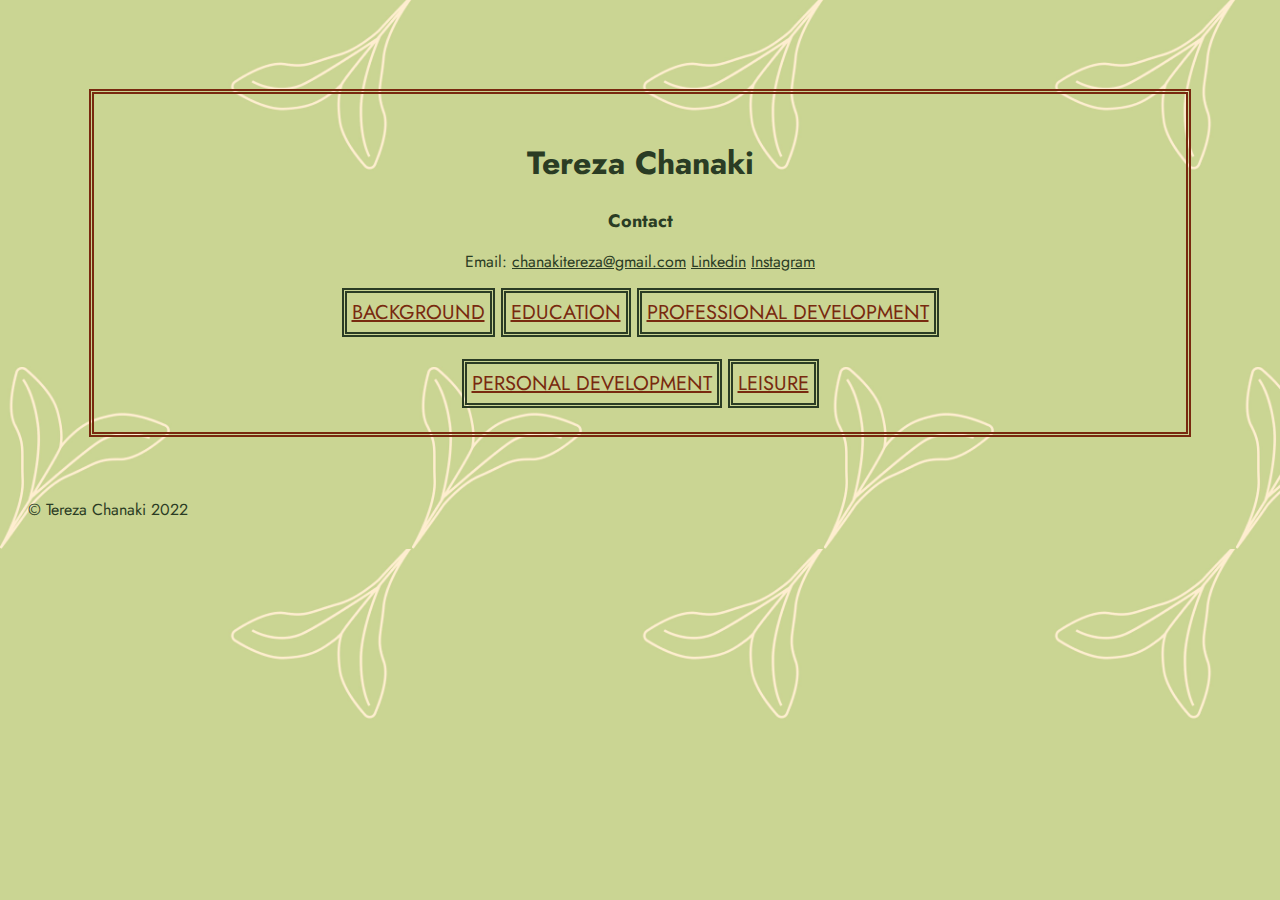
<file: index.html>
<!DOCTYPE html>
<html lang="en">
<head><meta charset="UTF-8">
        <title>Tereza Chanaki - CV</title>
        <!-- Google tag (gtag.js) -->
        <script async src="https://www.googletagmanager.com/gtag/js?id=G-EYQHPK1XE4"></script>
        <script>
  window.dataLayer = window.dataLayer || [];
  function gtag(){dataLayer.push(arguments);}
  gtag('js', new Date());

  gtag('config', 'G-EYQHPK1XE4');
        </script>
        <link rel="preconnect" href="https://fonts.googleapis.com">
        <link rel="preconnect" href="https://fonts.gstatic.com" crossorigin>
        <link href="https://fonts.googleapis.com/css2?family=Jost:wght@300&display=swap" rel="stylesheet">
        <link href="styles.css" rel="stylesheet"/>
</head>
<body>
    <main>
        <h1 id="name">Tereza Chanaki</h1>
            <h1 id="contact">Contact</h1>
        <div>
             <p id="socials">Email: <a class="links" href="mailto:chanakitereza@gmail.com">chanakitereza@gmail.com</a>
            <a href="https://www.linkedin.com/in/tereza-chanaki-134680199/" class="links">Linkedin</a>
            <a href="https://www.instagram.com/teresachanaki/" class="links">Instagram</a>
        </p>
        </div>

        <div id="firstrow">
                <a href="background.html" id="background">BACKGROUND</a>
                <a href="education.html" id="education">EDUCATION</a>
                <a href="professional.html" id="professional">PROFESSIONAL DEVELOPMENT</a>
        </div>
        <br>
        <div id="secondrow">
                <a href="personal.html" id="personal">PERSONAL DEVELOPMENT</a>
                <a href="leisure.html" id="leisure">LEISURE</a>
        </div>  
    </main>
    <footer>© Tereza Chanaki 2022</footer>
</body>
</html>
</file>
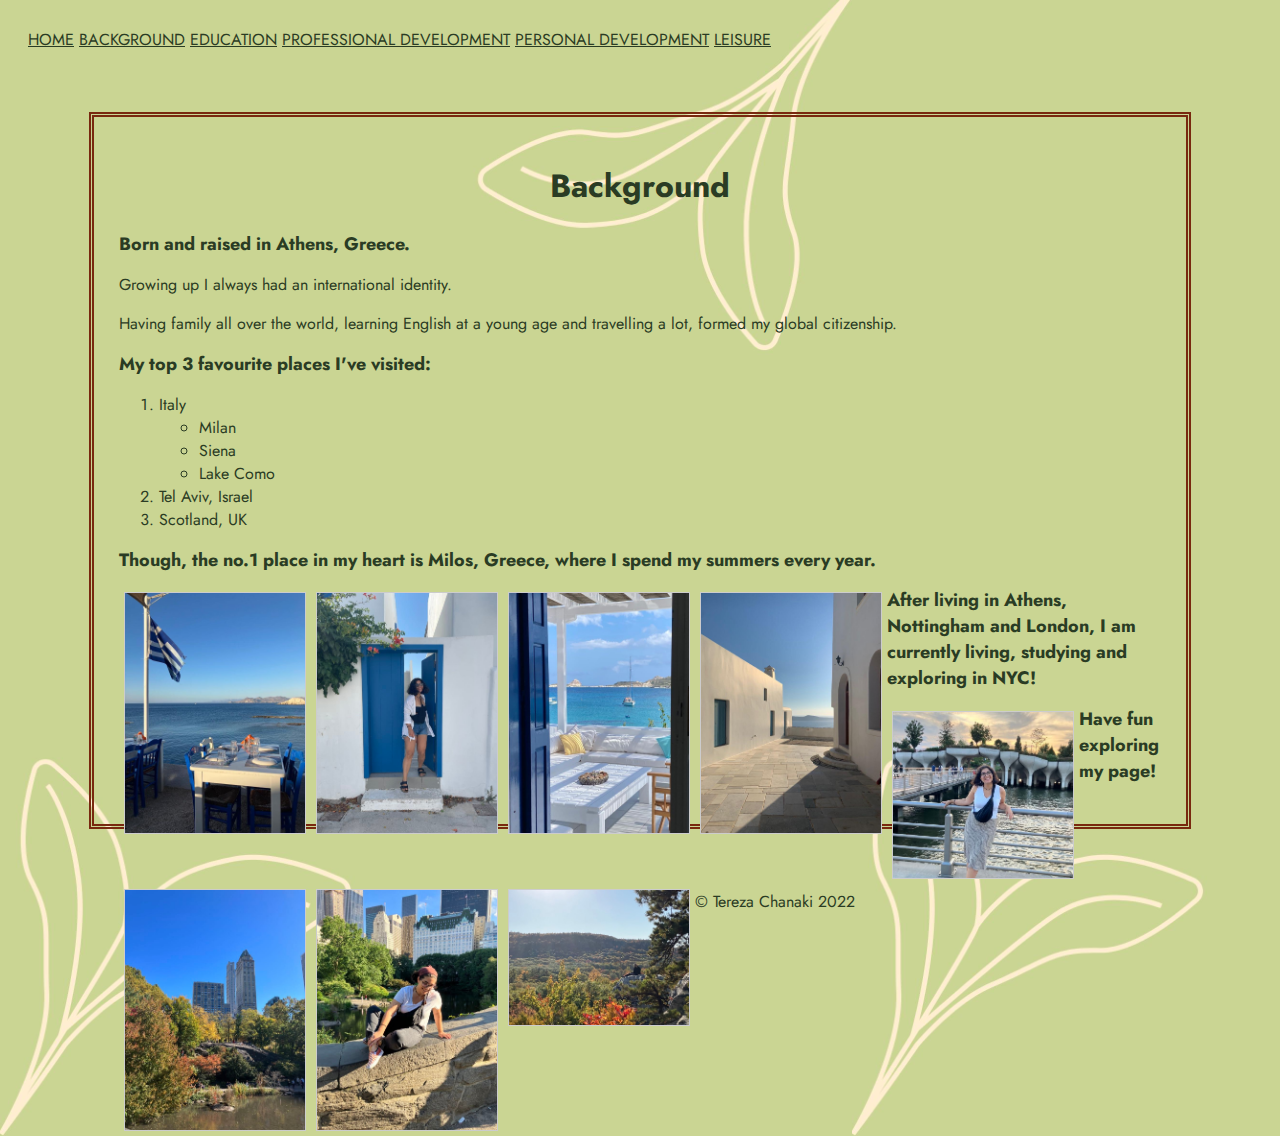
<file: background.html>
<!DOCTYPE html>
<html lang="en">
<head><meta charset="UTF-8">
        <title>Background</title>
        <!-- Google tag (gtag.js) -->
        <script async src="https://www.googletagmanager.com/gtag/js?id=G-EYQHPK1XE4"></script>
        <script>
  window.dataLayer = window.dataLayer || [];
  function gtag(){dataLayer.push(arguments);}
  gtag('js', new Date());

  gtag('config', 'G-EYQHPK1XE4');
        </script>
        <link rel="preconnect" href="https://fonts.googleapis.com">
        <link rel="preconnect" href="https://fonts.gstatic.com" crossorigin>
        <link href="https://fonts.googleapis.com/css2?family=Jost:wght@300&display=swap" rel="stylesheet">
        <link href="styles.css" rel="stylesheet"/>
</head>
<body>
<nav>
        <a class="links" href="index.html">HOME</a>
        <a class="links" href="background.html">BACKGROUND</a> 
        <a class="links" href="education.html">EDUCATION</a>
        <a class="links" href="professional.html">PROFESSIONAL DEVELOPMENT</a>
        <a class="links" href="personal.html">PERSONAL DEVELOPMENT</a>
        <a class="links" href="leisure.html">LEISURE</a>
</nav>
        <main>
                <h1>Background</h1>
                <h2>Born and raised in Athens, Greece.</h2>
                <p>Growing up I always had an international identity.</p>
                <p>Having family all over the world, learning English at a young age and travelling a lot, formed my global citizenship.</p>
                <h2>My top 3 favourite places I've visited:</h2>
                <ol>
                        <li>Italy</li>
                                <ul>
                                        <li>Milan</li>
                                        <li>Siena</li>
                                        <li>Lake Como</li>
                                </ul>
                        <li>Tel Aviv, Israel</li>
                        <li>Scotland, UK</li>
                </ol>
                <h2>Though, the no.1 place in my heart is Milos, Greece, where I spend my summers every year.</h2>
                <img src="media/milos2.jpg" alt="View from Milos restaurant"> 
                <img src="media/milos1.jpg" alt="Tereza infront of her house in Milos">
                <img src="media/milos3.jpg" alt="View from the house">
                <img src="media/milos4.jpg" alt="View from Plaka, Milos">
                <h2>After living in Athens, Nottingham and London, I am currently living, studying and exploring in NYC!</h2>
                <img src="media/nyc1.jpg" alt="Tereza posing infront of Little Island in NYC">
                <img src="media/nyc2.jpg" alt="Central Park">
                <img src="media/nyc3.jpg" alt="Tereza in Central Park">
                <img src="media/nyc4.jpg" alt="Tereza posing on top of a cliff at the Catskills,NY">
                <h2>Have fun exploring my page!</h2>
        </main>
        <footer>© Tereza Chanaki 2022</footer>       
</body>
</html>
</file>
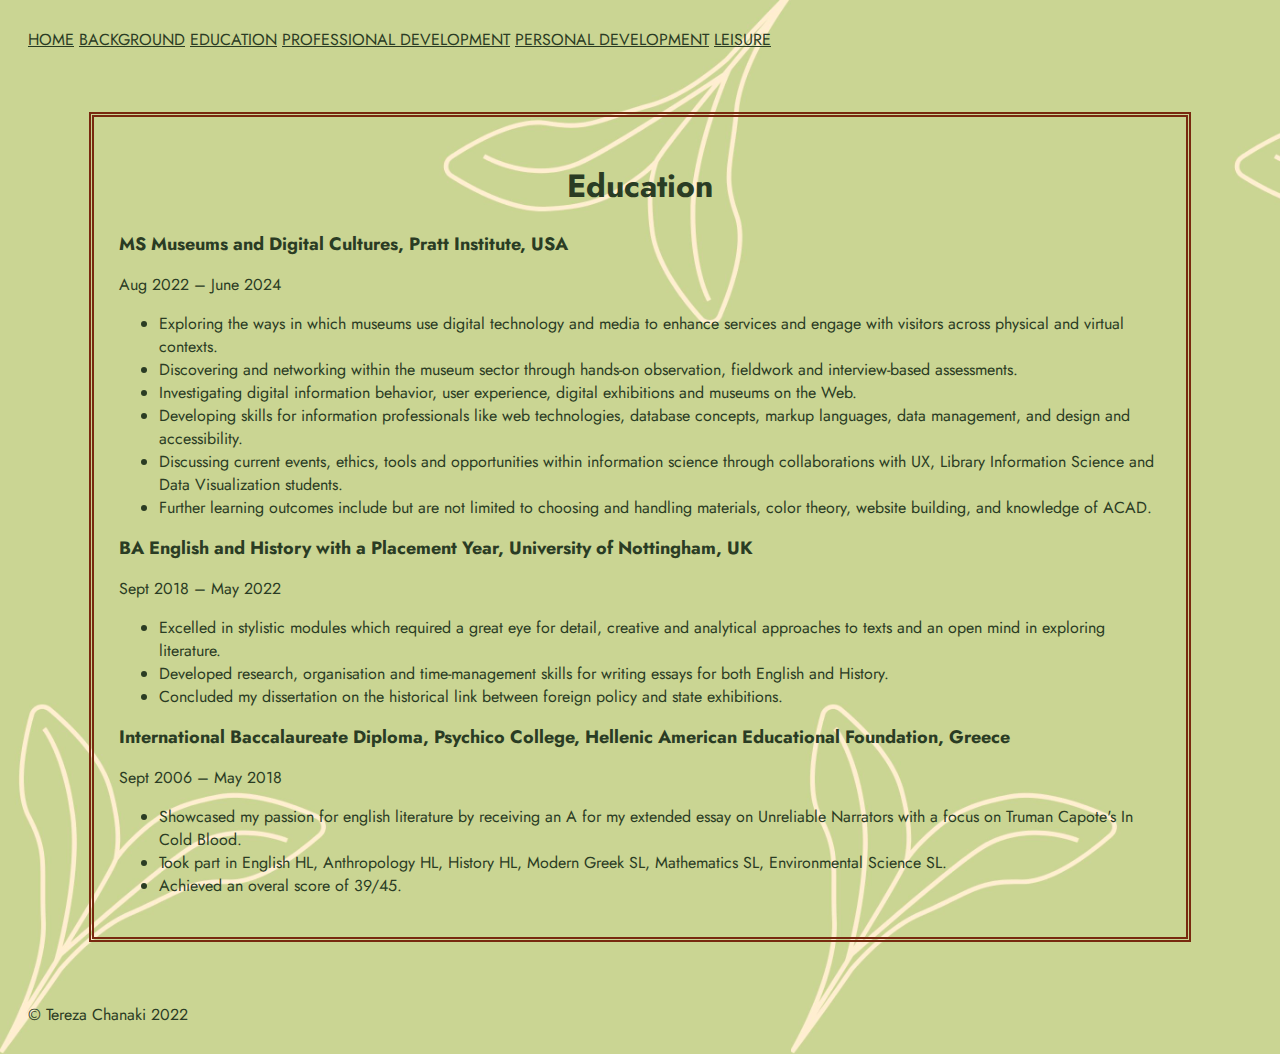
<file: education.html>
<!DOCTYPE html>
<html lang="en">
<head><meta charset="UTF-8">
        <title>Education</title>
        <!-- Google tag (gtag.js) -->
        <script async src="https://www.googletagmanager.com/gtag/js?id=G-EYQHPK1XE4"></script>
        <script>
  window.dataLayer = window.dataLayer || [];
  function gtag(){dataLayer.push(arguments);}
  gtag('js', new Date());

  gtag('config', 'G-EYQHPK1XE4');
        </script>
        <link rel="preconnect" href="https://fonts.googleapis.com">
        <link rel="preconnect" href="https://fonts.gstatic.com" crossorigin>
        <link href="https://fonts.googleapis.com/css2?family=Jost:wght@300&display=swap" rel="stylesheet">
        <link href="styles.css" rel="stylesheet"/>
</head>
<body>
<nav>
        <a class="links" href="index.html">HOME</a> 
        <a class="links" href="background.html">BACKGROUND</a> 
        <a class="links" href="education.html">EDUCATION</a>
        <a class="links" href="professional.html">PROFESSIONAL DEVELOPMENT</a>
        <a class="links" href="personal.html">PERSONAL DEVELOPMENT</a>
        <a class="links" href="leisure.html">LEISURE</a>
</nav>
<main>
                <h1>Education</h1>
        <h2>MS Museums and Digital Cultures, Pratt Institute, USA</h2>
        <p>Aug 2022 – June 2024	</p>
        <ul>
                <li>Exploring the ways in which museums use digital technology and media to enhance services and engage with visitors across physical and virtual contexts.</li>
                <li>Discovering and networking within the museum sector through hands-on observation, fieldwork and interview-based assessments.</li>
                <li>Investigating digital information behavior, user experience, digital exhibitions and museums on the Web.</li>
                <li>Developing skills for information professionals like web technologies, database concepts, markup languages, data management, and design and accessibility.</li>
                <li>Discussing current events, ethics, tools and opportunities within information science through collaborations with UX, Library Information Science and Data Visualization students.</li>
                <li>Further learning outcomes include but are not limited to choosing and handling materials, color theory, website building, and knowledge of ACAD.</li>
        </ul>

        <h2>BA English and History with a Placement Year, University of Nottingham, UK</h2>
        <p>Sept 2018 – May 2022</p>
        <ul>
                <li>Excelled in stylistic modules which required a great eye for detail, creative and analytical approaches to texts and an open mind in exploring literature.</li>
                <li>Developed research, organisation and time-management skills for writing essays for both English and History.</li>
                <li>Concluded my dissertation on the historical link between foreign policy and state exhibitions.</li>
        </ul>
        <h2>International Baccalaureate Diploma, Psychico College, Hellenic American Educational Foundation, Greece</h2>
        <p>Sept 2006 – May 2018</p>
        <ul>
                <li>Showcased my passion for english literature by receiving an A for my extended essay on Unreliable Narrators with a focus on Truman Capote's In Cold Blood.</li>
                <li>Took part in English HL, Anthropology HL, History HL, Modern Greek SL, Mathematics SL, Environmental Science SL.</li>
                <li>Achieved an overal score of 39/45.</li>
        </ul>
        </main>
        <footer>© Tereza Chanaki 2022</footer>       
</body>
</html>
</file>
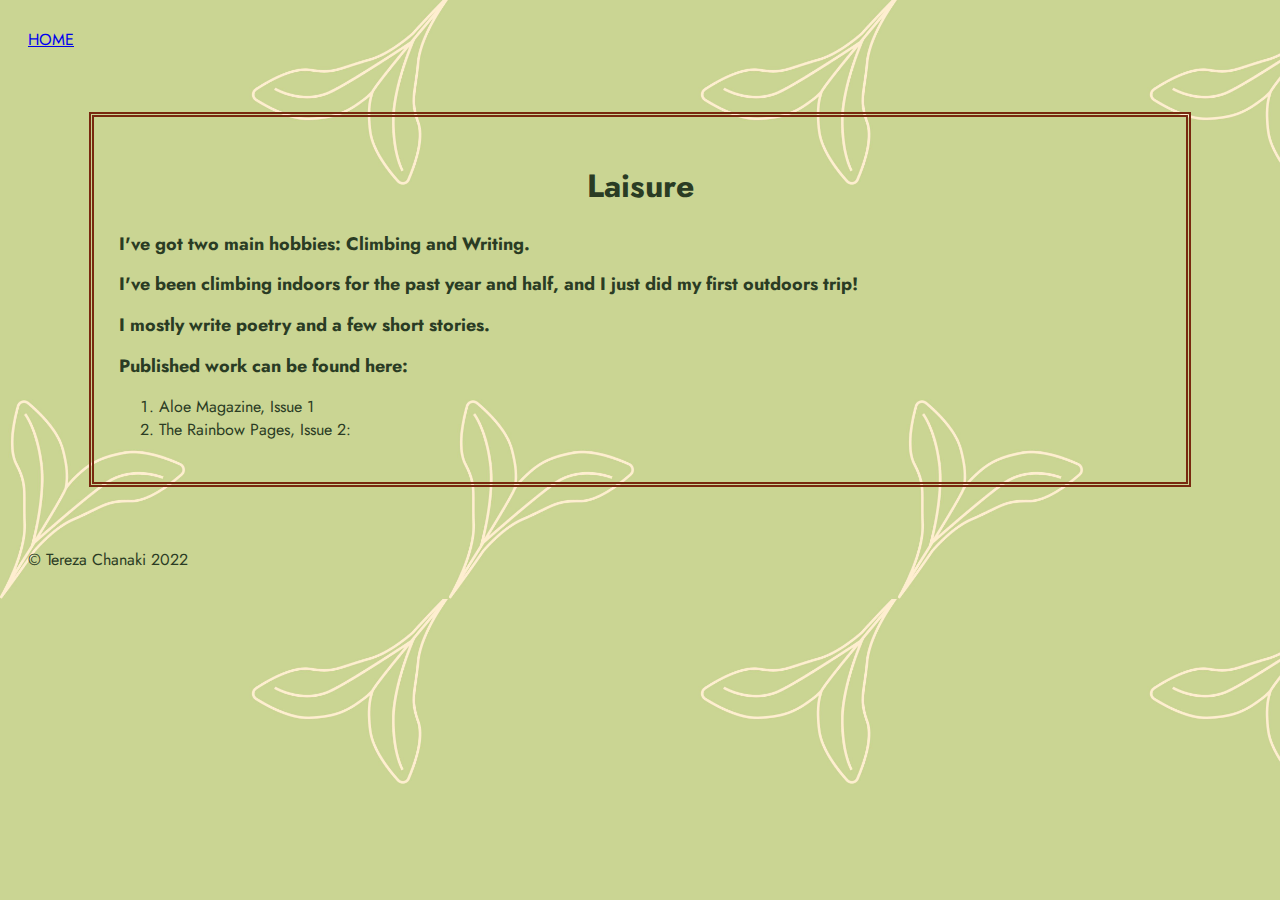
<file: laisure.html>
<!DOCTYPE html>
<html lang="en">
<head> <meta charset="UTF-8">
        <title>Tereza Chanaki-Laisure</title>
        <link rel="preconnect" href="https://fonts.googleapis.com">
        <link rel="preconnect" href="https://fonts.gstatic.com" crossorigin>
        <link href="https://fonts.googleapis.com/css2?family=Jost:wght@300&display=swap" rel="stylesheet">
        <link href="styles.css" rel="stylesheet"/>
</head>
<body>
        <nav class="nav"><a href="index.html">HOME</a></nav>
        <main>
        <h1>Laisure</h1>
        <h2>I've got two main hobbies: Climbing and Writing.</h2>
        <h2>I've been climbing indoors for the past year and half, and I just did my first outdoors trip!</h2>
        <!--INSERT PHOTO-->
        <h2>I mostly write poetry and a few short stories.</h2>
        <h2>Published work can be found here:</h2>
                <ol>
                        <li>Aloe Magazine, Issue 1</li>
                        <li>The Rainbow Pages, Issue 2: <link href="https://www.outineducation.org.uk/the-rainbow-pages/the-rainbow-pages-june-2021/?fbclid=IwAR22zVGhgh-_tXF-QN51Kbro5VuUrGASBm24j1YvSI2Ri5koiembELx2tLo"></a></li>
                </ol>
        </main>
        <footer>© Tereza Chanaki 2022</footer>       
</body>
</file>
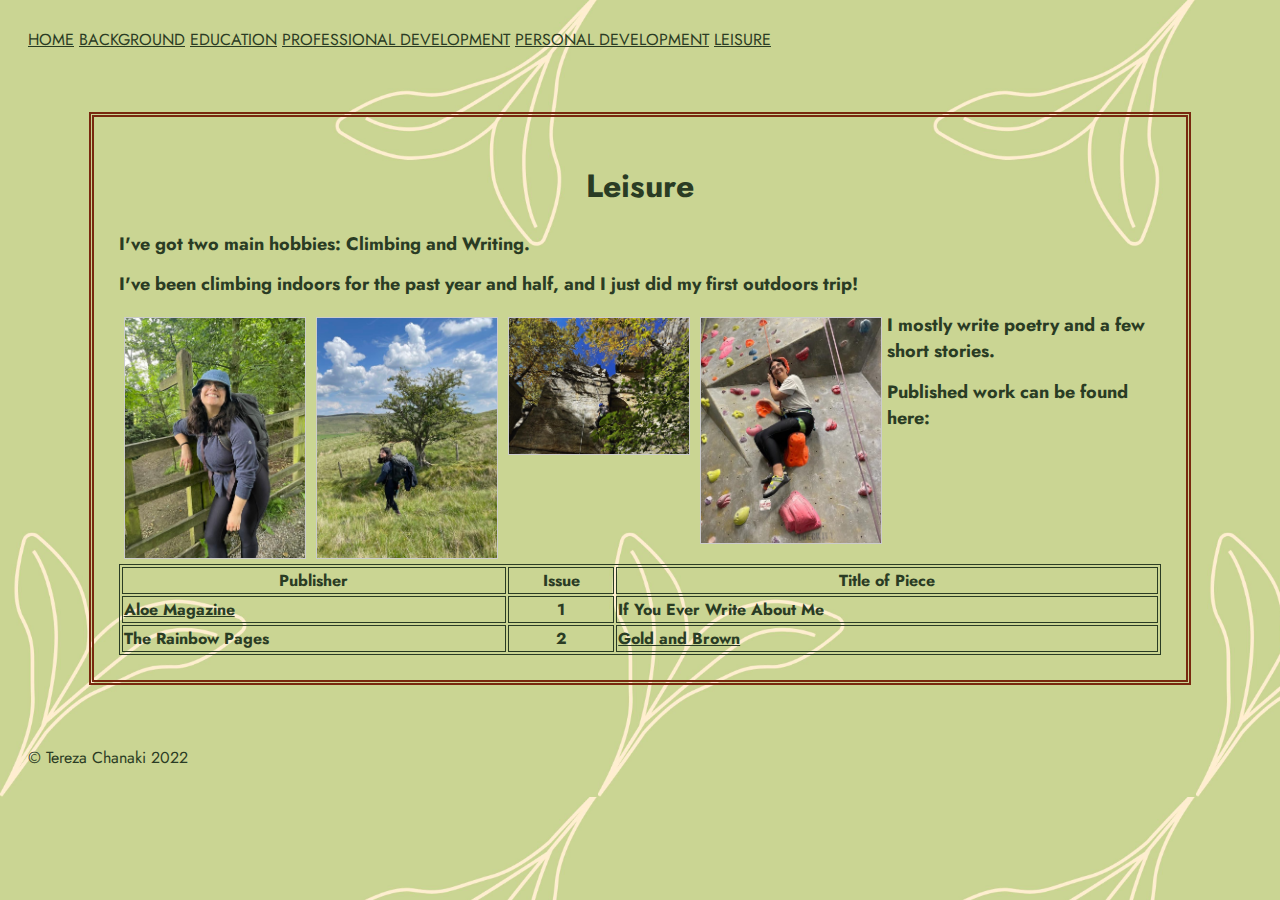
<file: leisure.html>
<!DOCTYPE html>
<html lang="en">
<head><meta charset="UTF-8">
        <title>Leisure</title>
        <!-- Google tag (gtag.js) -->
        <script async src="https://www.googletagmanager.com/gtag/js?id=G-EYQHPK1XE4"></script>
        <script>
  window.dataLayer = window.dataLayer || [];
  function gtag(){dataLayer.push(arguments);}
  gtag('js', new Date());

  gtag('config', 'G-EYQHPK1XE4');
        </script>
        <link rel="preconnect" href="https://fonts.googleapis.com">
        <link rel="preconnect" href="https://fonts.gstatic.com" crossorigin>
        <link href="https://fonts.googleapis.com/css2?family=Jost:wght@300&display=swap" rel="stylesheet">
        <link href="styles.css" rel="stylesheet"/>
</head>
<body>
<nav>
        <a class="links" href="index.html">HOME</a>
        <a class="links" href="background.html">BACKGROUND</a> 
        <a class="links" href="education.html">EDUCATION</a>
        <a class="links" href="professional.html">PROFESSIONAL DEVELOPMENT</a>
        <a class="links" href="personal.html">PERSONAL DEVELOPMENT</a>
        <a class="links" href="leisure.html">LEISURE</a>
</nav>
<main>
                <h1>Leisure</h1>
                <h2>I've got two main hobbies: Climbing and Writing.</h2>
                <h2>I've been climbing indoors for the past year and half, and I just did my first outdoors trip!</h2>
                <img src="media/hobby1.jpg" alt="Tereza while on a hike in the Peak District,UK">
                <img src="media/hobby3.jpg" alt="Tereza mid-hike in the Peak District, UK">
                <img src="media/hobby2.jpg" alt="Tereza mid-climb outdoors">
                <img src="media/hobby4.jpg" alt="Tereza mid-climb indoors">
                <h2>I mostly write poetry and a few short stories.</h2>
                <h2>Published work can be found here:</h2>
                <table>
                        <tr>
                                <th class="headings">Publisher</th>
                                <th class="headings">Issue</th>
                                <th class="headings">Title of Piece</th>
                        </tr>  
                        <tr>
                                <th><a class="links" href="https://twitter.com/aloe_mag" target="_blank">Aloe Magazine</a></th>
                                <th class="issue">1</th>
                                <th>If You Ever Write About Me</th>
                        </tr>
                        <tr>
                                <th>The Rainbow Pages</th>
                                <th class="issue">2</th>
                                <th><a class="links" href="https://www.outineducation.org.uk/the-rainbow-pages/the-rainbow-pages-june-2021/?fbclid=IwAR22zVGhgh-_tXF-QN51Kbro5VuUrGASBm24j1YvSI2Ri5koiembELx2tLo" target="_blank">Gold and Brown</a></th>
                        </tr>
                </table>
        </main>
        <footer>© Tereza Chanaki 2022</footer>    
</body>
</html>
</file>
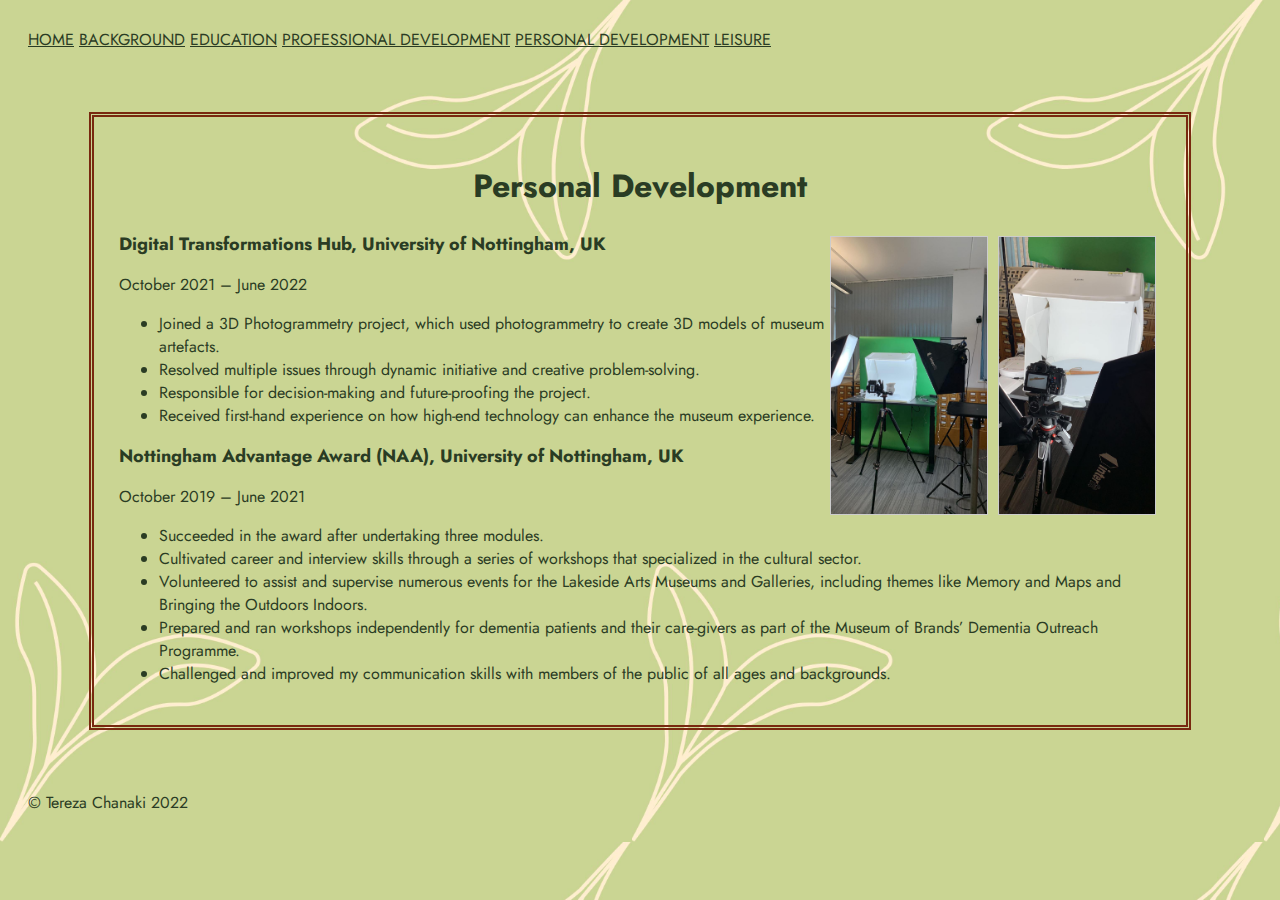
<file: personal.html>
<!DOCTYPE html>
<html lang="en">
<head><meta charset="UTF-8">
        <title>Personal Development</title>
        <!-- Google tag (gtag.js) -->
        <script async src="https://www.googletagmanager.com/gtag/js?id=G-EYQHPK1XE4"></script>
        <script>
  window.dataLayer = window.dataLayer || [];
  function gtag(){dataLayer.push(arguments);}
  gtag('js', new Date());

  gtag('config', 'G-EYQHPK1XE4');
        </script>
        <link rel="preconnect" href="https://fonts.googleapis.com">
        <link rel="preconnect" href="https://fonts.gstatic.com" crossorigin>
        <link href="https://fonts.googleapis.com/css2?family=Jost:wght@300&display=swap" rel="stylesheet">
        <link href="styles.css" rel="stylesheet"/>
</head>
<body>
<nav>
        <a class="links" href="index.html">HOME</a>
        <a class="links" href="background.html">BACKGROUND</a> 
        <a class="links" href="education.html">EDUCATION</a>
        <a class="links" href="professional.html">PROFESSIONAL DEVELOPMENT</a>
        <a class="links" href="personal.html">PERSONAL DEVELOPMENT</a>
        <a class="links" href="leisure.html">LEISURE</a>
</nav>
<main>
        <h1>Personal Development</h1>
        <img class="dth" src="media/dth1.jpg" alt="Photogrammetry Process">
        <img class="dth" src="media/dth2.jpg" alt="Photogrammetry Process">
        <h2>Digital Transformations Hub, University of Nottingham, UK</h2>
        <p>October 2021 – June 2022</p>
        <ul>
                <li>Joined a 3D Photogrammetry project, which used photogrammetry to create 3D models of museum artefacts.</li>
                <li>Resolved multiple issues through dynamic initiative and creative problem-solving.</li>
                <li>Responsible for decision-making and future-proofing the project.</li>
                <li>Received first-hand experience on how high-end technology can enhance the museum experience.</li>
        </ul>
        <h2>Nottingham Advantage Award (NAA), University of Nottingham, UK</h2>
        <p>October 2019 – June 2021</p>
        <ul>
                <li>Succeeded in the award after undertaking three modules.</li>
                <li>Cultivated career and interview skills through a series of workshops that specialized in the cultural sector.</li>
                <li>Volunteered to assist and supervise numerous events for the Lakeside Arts Museums and Galleries, including themes like Memory and Maps and Bringing the Outdoors Indoors.</li>
                <li>Prepared and ran workshops independently for dementia patients and their care-givers as part of the Museum of Brands’ Dementia Outreach Programme.</li>
                <li>Challenged and improved my communication skills with members of the public of all ages and backgrounds.</li>
        </ul>
        </main>
        <footer>© Tereza Chanaki 2022</footer>       
</body>
</html>
</file>
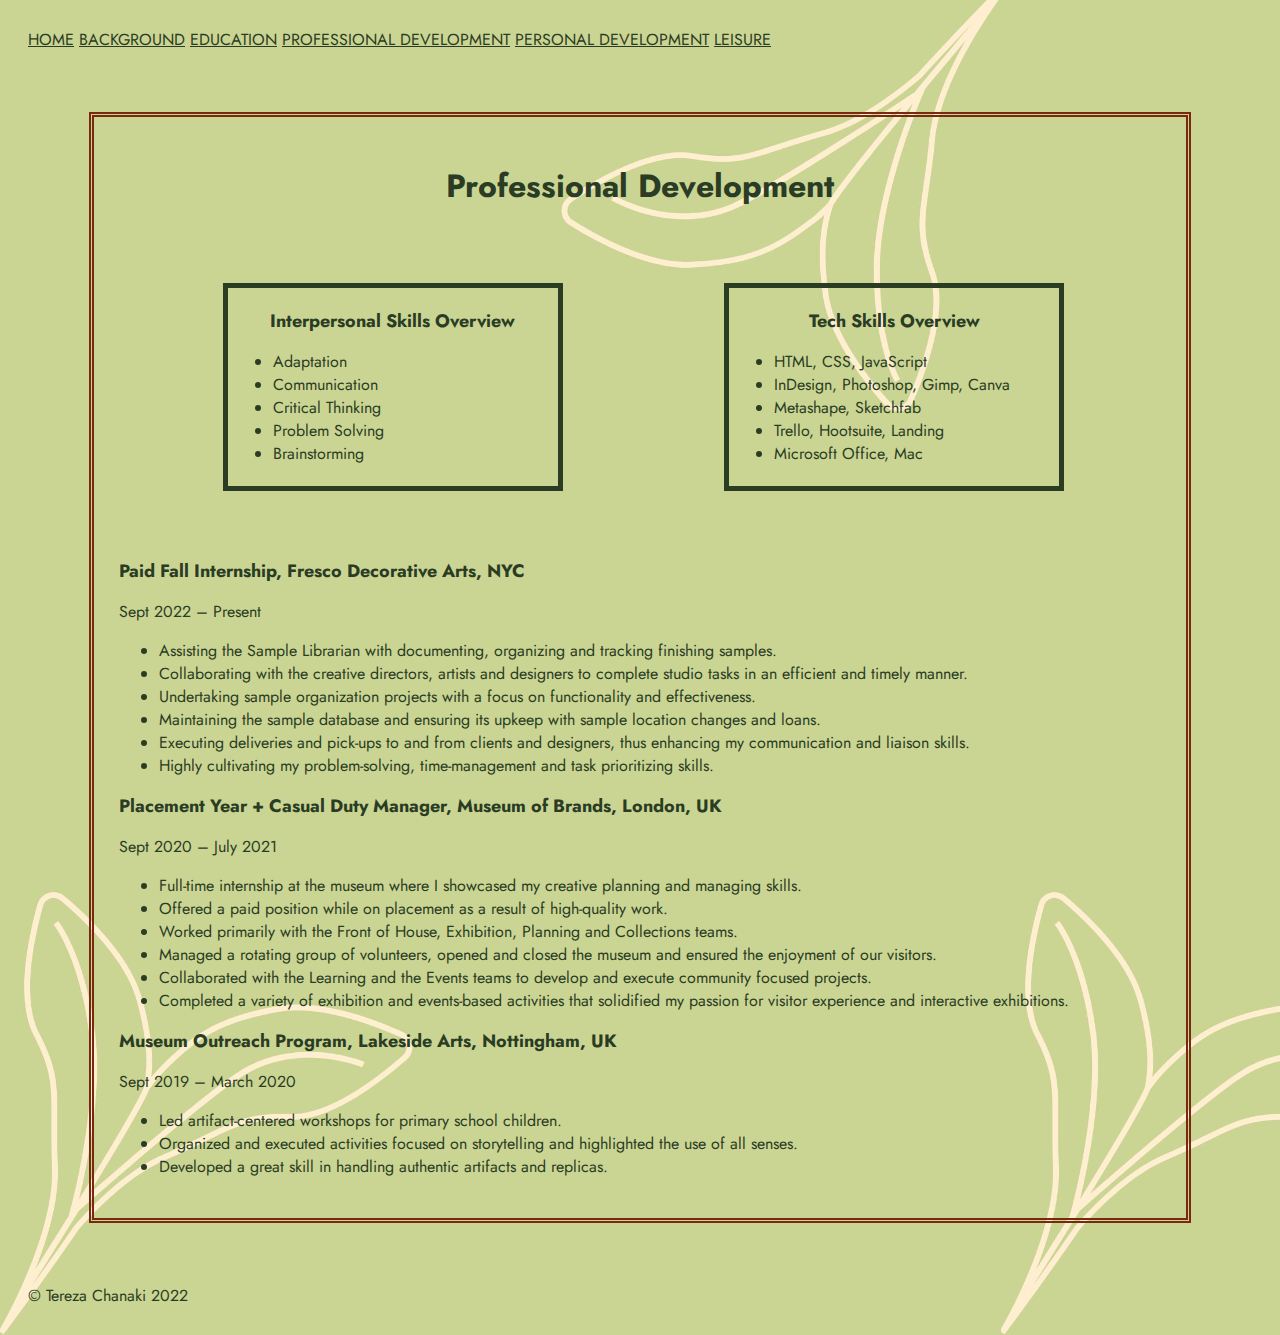
<file: professional.html>
<!DOCTYPE html>
<html lang="en">
<head><meta charset="UTF-8">
        <title>Professional Development</title>
        <!-- Google tag (gtag.js) -->
        <script async src="https://www.googletagmanager.com/gtag/js?id=G-EYQHPK1XE4"></script>
        <script>
  window.dataLayer = window.dataLayer || [];
  function gtag(){dataLayer.push(arguments);}
  gtag('js', new Date());

  gtag('config', 'G-EYQHPK1XE4');
        </script>
        <link rel="preconnect" href="https://fonts.googleapis.com">
        <link rel="preconnect" href="https://fonts.gstatic.com" crossorigin>
        <link href="https://fonts.googleapis.com/css2?family=Jost:wght@300&display=swap" rel="stylesheet">
        <link href="styles.css" rel="stylesheet"/>
</head>
<body>
<nav>
        <a class="links" href="index.html">HOME</a>
        <a class="links" href="background.html">BACKGROUND</a> 
        <a class="links" href="education.html">EDUCATION</a>
        <a class="links" href="professional.html">PROFESSIONAL DEVELOPMENT</a>
        <a class="links" href="personal.html">PERSONAL DEVELOPMENT</a>
        <a class="links" href="leisure.html">LEISURE</a>
</nav>
<main>
                <h1>Professional Development</h1>
                <div id="interpersonal">  
                        <h2 class="skill">Interpersonal Skills Overview</h2>
                        <ul>
                        <li>Adaptation</li>
                        <li>Communication</li>
                        <li>Critical Thinking</li>
                        <li>Problem Solving</li>
                        <li>Brainstorming</li>
                        </ul>
                </div>
                <div id="tech">
                        <h2 class="skill">Tech Skills Overview</h2>
                        <ul>
                        <li>HTML, CSS, JavaScript</li>
                        <li>InDesign, Photoshop, Gimp, Canva</li>
                        <li>Metashape, Sketchfab</li>
                        <li>Trello, Hootsuite, Landing</li>
                        <li>Microsoft Office, Mac</li>
                        </ul>
                </div>  
                <h2>Paid Fall Internship, Fresco Decorative Arts, NYC</h2>
                <p>Sept 2022 – Present</p>
                <ul>
                        <li>Assisting the Sample Librarian with documenting, organizing and tracking finishing samples. </li>
                        <li>Collaborating with the creative directors, artists and designers to complete studio tasks in an efficient and timely manner.</li>
                        <li>Undertaking sample organization projects with a focus on functionality and effectiveness.</li>
                        <li>Maintaining the sample database and ensuring its upkeep with sample location changes and loans.</li>
                        <li>Executing deliveries and pick-ups to and from clients and designers, thus enhancing my communication and liaison skills.</li>
                        <li>Highly cultivating my problem-solving, time-management and task prioritizing skills.</li>
                </ul>
                <h2>Placement Year + Casual Duty Manager, Museum of Brands, London, UK</h2>
                <p>Sept 2020 – July 2021</p>
                <ul>
                        <li>Full-time internship at the museum where I showcased my creative planning and managing skills.</li>
                        <li>Offered a paid position while on placement as a result of high-quality work.</li>
                        <li>Worked primarily with the Front of House, Exhibition, Planning and Collections teams.</li>
                        <li>Managed a rotating group of volunteers, opened and closed the museum and ensured the enjoyment of our visitors.</li>
                        <li>Collaborated with the Learning and the Events teams to develop and execute community focused projects.</li>
                        <li>Completed a variety of exhibition and events-based activities that solidified my passion for  visitor experience and interactive exhibitions.</li>
                </ul>
                <h2>Museum Outreach Program, Lakeside Arts, Nottingham, UK</h2>
                <p>Sept 2019 – March 2020</p>
                <ul>
                        <li>Led artifact-centered workshops for primary school children.</li>
                        <li>Organized and executed activities focused on storytelling and highlighted the use of all senses.</li>
                        <li>Developed a great skill in handling authentic artifacts and replicas.</li>
                </ul>
        </main>
        <footer>© Tereza Chanaki 2022</footer>       
</body>
</html>
</file>
<file: styles.css>
body{background-image: url("media/background.jpg");
    background-size: contain;
    font-family: 'Jost', monospace;
    padding: 20px;
    color: #2a3c24;
    flex-wrap: wrap;
    justify-content: center;
    }

main{border: 5px double #78290f;
    padding:2%;
    margin-top: 5%;
    margin-bottom: 5%;
    margin-left: 5%;
    margin-right:5%;}


/*DETAILS*/
#name{font-size: xx-large;}
#contact{font-size: large;
    text-align: center;}
#socials{text-align: center;}
h1{font-size: xx-large;
text-align: center;}
h2{font-size: large;
}

.links{color: #2a3c24;}
.links:visited{color:#2a3c24;}
.links:hover{color: #A1C349;}

/*FIRST LINE BUTTONS*/
#firstrow {
    font-size: 20px; 
    line-height: 20px;
    text-decoration: none; 
    padding: 14px; 
    justify-content: center;
    text-align: center;
    }
#firstrow:visited{
    text-decoration: none;
}
#firstrow:hover {
    text-decoration: none; }
#firstrow:active {
    text-decoration: none; 
}
#background{border-radius: 0px; 
    border: 5px double #2a3c24;
    color: #78290f;
    padding: 5px;
}
#education{border-radius: 0px; 
    border: 5px double #2a3c24;
    color: #78290f;
    padding: 5px;
}
#professional{border-radius: 0px; 
    border: 5px double #2a3c24;
    color: #78290f;
    padding: 5px;
}
#background:hover{background: #A1C349;
}
#education:hover{background: #A1C349;
}
#professional:hover{background: #A1C349;
}
    
/*SECOND LINE BUTTONS*/
#secondrow {
        color: #2a3c24; 
        font-size: 20px; 
        line-height: 20px;
        text-decoration: none; 
        padding: 14px; 
        justify-content: center;
        text-align: center;
        }
#secondrow:visited{
        text-decoration: none;
        }
#secondrow:hover {
        text-decoration: none; 
    }

#personal{border-radius: 0px; 
            border: 5px double#2a3c24;
            color: #78290f;
            padding: 5px;
        }
#leisure{border-radius: 0px; 
            border: 5px double #2a3c24;
            color: #78290f;
            padding: 5px;
        }
#personal:hover{background: #A1C349;
        }
#leisure:hover{background: #A1C349;
        }

/*lISTS*/
#interpersonal, #tech{width: 320px;
    padding: 5px;
    border: 5px solid #2a3c24;
    margin: 5%;
    margin-left: 10%;
    display: inline-block;
}
.skill{text-align: center;}

/*IMAGES*/
img{ margin: 5px;
    border: 1px solid #ccc;
    float:inline-start;
    width: 180px;
    flex: auto;
}

.dth{float: right;
    width: 15% ;
}

/*TABLE*/
table, th, td {
    border: 1px solid;
    text-align: left;
}
table{width: 100%;
}
.headings{text-align: center;
}
.issue{text-align: center;
}
</file>
